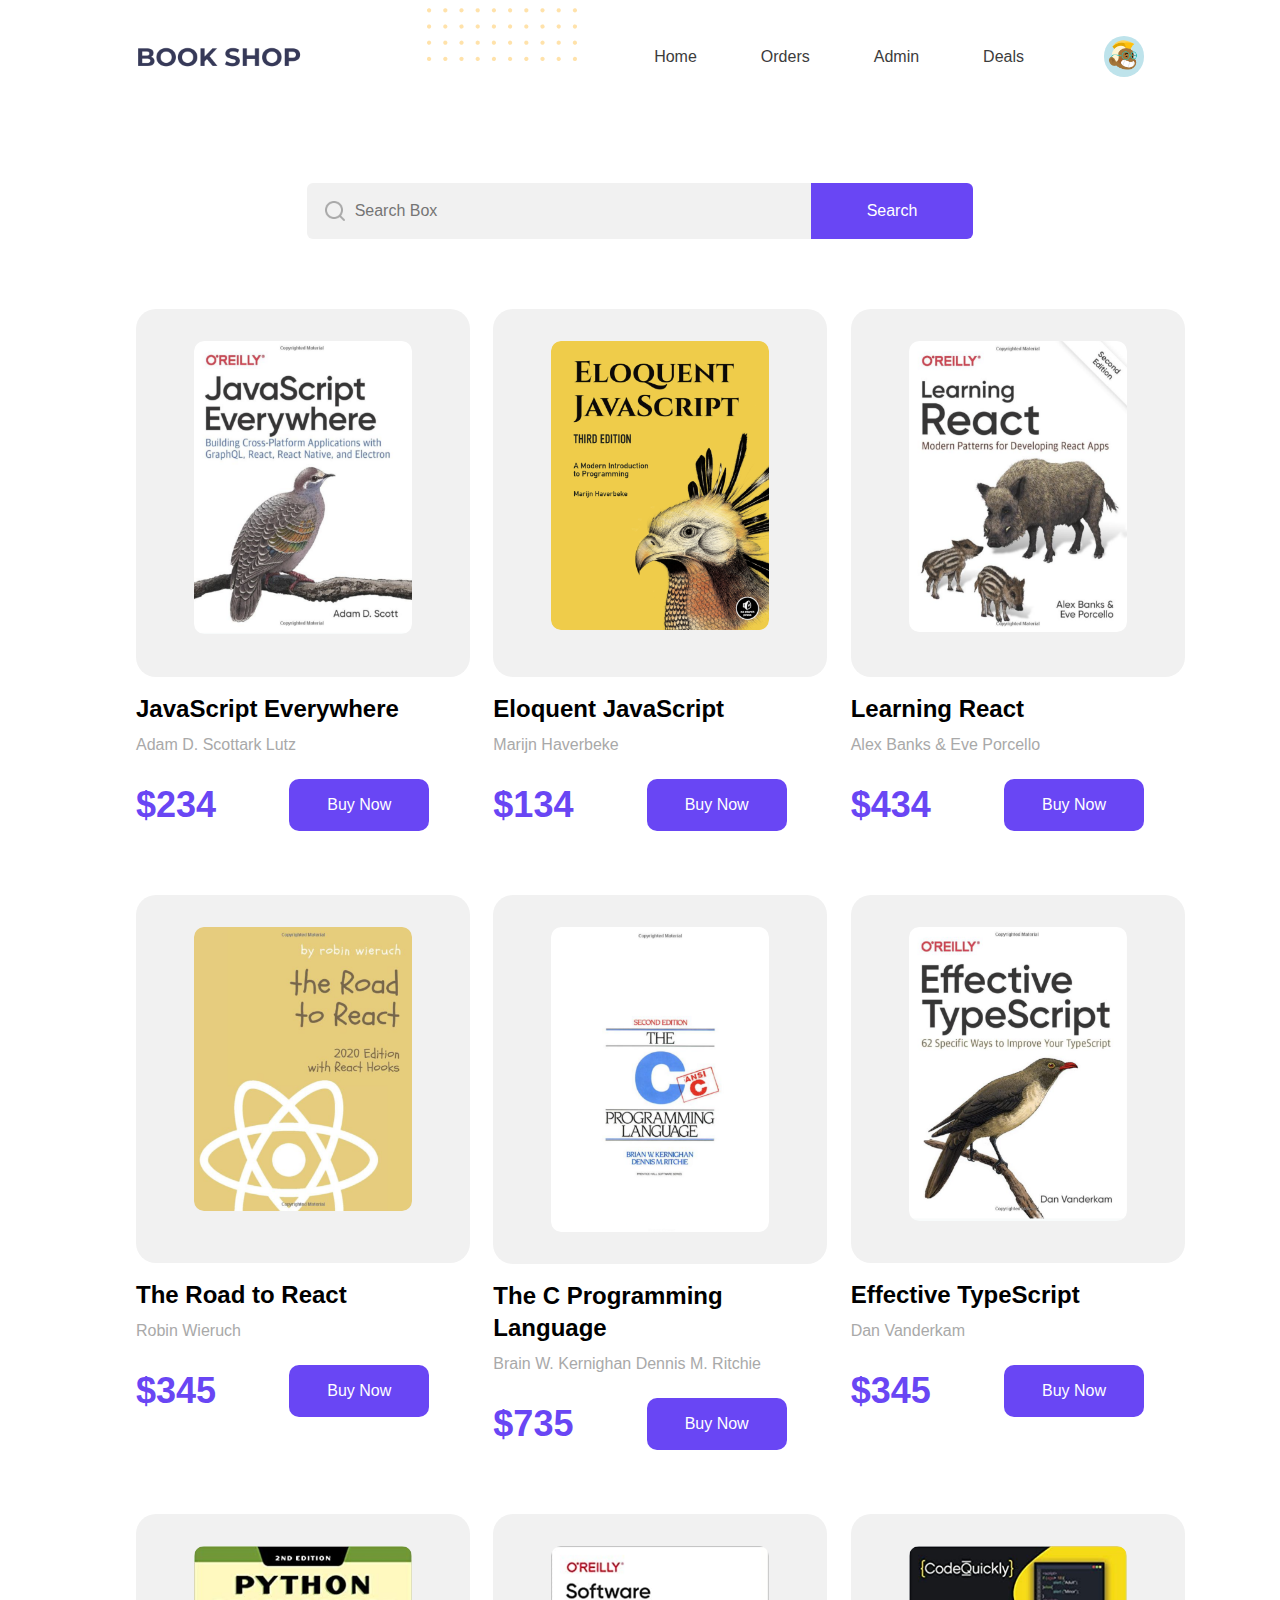
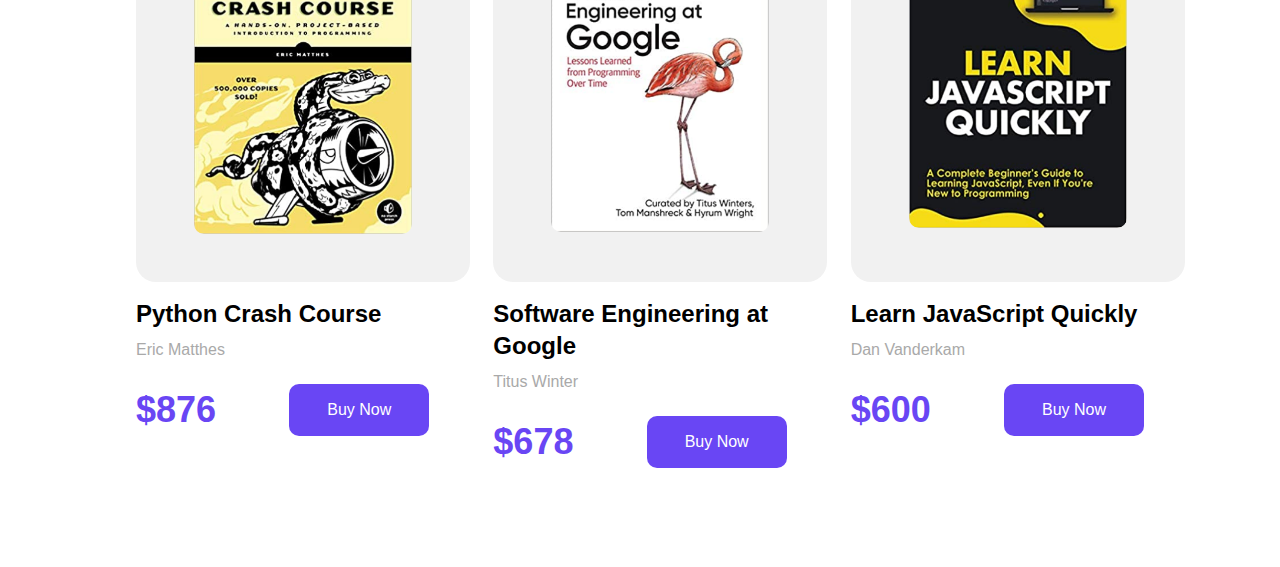
<file: index.html>
<!DOCTYPE html>
<html lang="en">

<head>
    <meta charset="UTF-8" />
    <meta name="viewport" content="width=device-width, initial-scale=1.0" />
    <title>Book Shop</title>
    <!-- <link rel="shortcut icon" href="./icons/Logo.png" type="image/x-icon"> -->

    <!-- Tailwind CDN link -->
    <script src="./tailwindOflineCSS.js"></script>
    <!-- <script src="https://cdn.tailwindcss.com"></script> -->

    <!-- Roboto & Montserrat Google Fonts -->
    <!-- <link rel="preconnect" href="https://fonts.googleapis.com">
    <link rel="preconnect" href="https://fonts.gstatic.com" crossorigin>
    <link
        href="https://fonts.googleapis.com/css2?family=Montserrat:wght@400;500;600;700;800&family=Roboto:wght@400;500;700&display=swap"
        rel="stylesheet"> -->

    <!-- avenir font -->
    <link rel="stylesheet" href="./fonts/avenir/AvenirLTStd-Roman.otf">
    <link rel="stylesheet" href="./fonts/avenir/AvenirLTStd-Book.otf">
    <link rel="stylesheet" href="./fonts/avenir/AvenirLTStd-Black.otf">

    <!-- Font Awesome -->
    <!-- <script src="https://kit.fontawesome.com/d7b7563d24.js" crossorigin="anonymous"></script> -->

    <!-- Custom CSS -->
    <link rel="stylesheet" href="./style.css">
</head>

<body class="md:px-20 xl:px-[8.5rem] px-3 mx-auto min-w-min font-roboto text-base">
    <header class="bg-white text-black">
        <img class="absolute left-1/3 w-1/4 md:w-auto -z-0" src="./icons/grids-top.png" alt="top grids">
        <nav class="py-9 flex justify-between">
            <a href="./index.html" class="flex gap-12 justify-start items-center md:w-1/2 font-medium">
                <img src="./icons/Logo.png" alt="Site Logo" height="31" width="166">
            </a>
            <div class="flex justify-end md:gap-10 xl:gap-20 md:items-center md:w-1/2 font-medium z-0">
                <ul id="links" class="md:flex hidden md:gap-8 xl:gap-16 text-light-dark">
                    <li><a class="min-w-max block" href="./index.html">Home</a></li>
                    <li><a class="min-w-max block" href="./checkOut.html">Orders</a></li>
                    <li><a class="min-w-max block" href="./admin_panel.html">Admin</a></li>
                    <li><a class="min-w-max block" href="./loading_page.html">Deals</a></li>
                </ul>
                <button id="loginBtn" class="border-0 rounded bg-blue text-white font-bold px-6 py-3"
                    onclick="login()">Login</button>
            </div>
        </nav>
    </header>
    <main>
        <section id="search-section">
            <form class="flex justify-center my-[70px]" action="#" method="get">
                <div class="flex items-center relative xl:w-1/2">
                    <img class="w-6 h-6 absolute left-4" src="./icons/search 1.png" alt="search">
                    <input class="border-0 w-full bg-light-gray py-4 rounded-s-md ps-12 leading-6 text-gray"
                        type="search" name="search" id="searchText" placeholder="Search Box">
                </div>
                <button class="bg-blue px-5 xl:px-14 py-4 text-white rounded-e-md border-0">Search</button>
            </form>
        </section>
        <section id="book-shelf-section" class="grid grid-cols-1 sm:grid-cols-2 md:grid-cols-3 gap-[30px] xl:gap-16 mb-[99px]">
            <div class="book" class="rounded-[20px] p-2 xl:p-5 shadow-xl">
                <figure class="bg-light-gray rounded-[20px] xl:min-w-[334px] xl:min-h-[368px] md:p-5 xl:px-12 xl:py-8">
                    <img class="w-11/12 mx-auto rounded-[10px]" src="./books/image 25.png" alt="book-19">
                </figure>
                <div class="mb-3 xl:mb-[22px]">
                    <h4 class="pt-4 font-bold text-xl md:text-lg xl:text-2xl">JavaScript Everywhere</h4>
                    <p class="pt-2 text-gray">Adam D. Scottark Lutz</p>
                </div>
                <div class="w-full flex justify-between items-center"><span
                        class="text-blue text-2xl xl:text-4xl font-black">$<span id="price-1">234</span></span><button
                        class="bg-blue py-2 xl:py-[14px] px-4 xl:px-[38px] rounded-[10px] text-white font-medium"
                        type="button">Buy Now</button></div>
            </div>
            <div class="book" class="rounded-[20px] p-2 xl:p-5 shadow-xl">
                <figure class="bg-light-gray rounded-[20px] xl:min-w-[334px] xl:min-h-[368px] md:p-5 xl:px-12 xl:py-8">
                    <img class="w-11/12 mx-auto rounded-[10px]" src="./books/image 19.png" alt="book-19">
                </figure>
                <div class="mb-3 xl:mb-[22px]">
                    <h4 class="pt-4 font-bold text-xl md:text-lg xl:text-2xl">Eloquent JavaScript</h4>
                    <p class="pt-2 text-gray">Marijn Haverbeke</p>
                </div>
                <div class="w-full flex justify-between items-center"><span
                        class="text-blue text-2xl xl:text-4xl font-black">$<span id="price-2">134</span></span><button
                        class="bg-blue py-2 xl:py-[14px] px-4 xl:px-[38px] rounded-[10px] text-white font-medium"
                        type="button">Buy
                        Now</button></div>
            </div>
            <div class="book" class="rounded-[20px] p-2 xl:p-5 shadow-xl">
                <figure class="bg-light-gray rounded-[20px] xl:min-w-[334px] xl:min-h-[368px] md:p-5 xl:px-12 xl:py-8">
                    <img class="w-11/12 mx-auto rounded-[10px]" src="./books/image 20.png" alt="book-19">
                </figure>
                <div class="mb-3 xl:mb-[22px]">
                    <h4 class="pt-4 font-bold text-xl md:text-lg xl:text-2xl">Learning React</h4>
                    <p class="pt-2 text-gray">Alex Banks & Eve Porcello</p>
                </div>
                <div class="w-full flex justify-between items-center"><span
                        class="text-blue text-2xl xl:text-4xl font-black">$<span id="price-3">434</span></span><button
                        class="bg-blue py-2 xl:py-[14px] px-4 xl:px-[38px] rounded-[10px] text-white font-medium"
                        type="button">Buy
                        Now</button></div>
            </div>
            <div class="book" class="rounded-[20px] p-2 xl:p-5 shadow-xl">
                <figure class="bg-light-gray rounded-[20px] xl:min-w-[334px] xl:min-h-[368px] md:p-5 xl:px-12 xl:py-8">
                    <img class="w-11/12 mx-auto rounded-[10px]" src="./books/image 21.png" alt="book-19">
                </figure>
                <div class="mb-3 xl:mb-[22px]">
                    <h4 class="pt-4 font-bold text-xl md:text-lg xl:text-2xl">The Road to React</h4>
                    <p class="pt-2 text-gray">Robin Wieruch</p>
                </div>
                <div class="w-full flex justify-between items-center"><span
                        class="text-blue text-2xl xl:text-4xl font-black">$<span id="price-4">345</span></span><button
                        class="bg-blue py-2 xl:py-[14px] px-4 xl:px-[38px] rounded-[10px] text-white font-medium"
                        type="button">Buy
                        Now</button></div>
            </div>
            <div class="book" class="rounded-[20px] p-2 xl:p-5 shadow-xl">
                <figure class="bg-light-gray rounded-[20px] xl:min-w-[334px] xl:min-h-[368px] md:p-5 xl:px-12 xl:py-8">
                    <img class="w-11/12 mx-auto rounded-[10px]" src="./books/image 22.png" alt="book-19">
                </figure>
                <div class="mb-3 xl:mb-[22px]">
                    <h4 class="pt-4 font-bold text-xl md:text-lg xl:text-2xl">The C Programming Language</h4>
                    <p class="pt-2 text-gray">Brain W. Kernighan Dennis M. Ritchie</p>
                </div>
                <div class="w-full flex justify-between items-center"><span
                        class="text-blue text-2xl xl:text-4xl font-black">$<span id="price-5">735</span></span><button
                        class="bg-blue py-2 xl:py-[14px] px-4 xl:px-[38px] rounded-[10px] text-white font-medium"
                        type="button">Buy
                        Now</button></div>
            </div>
            <div class="book" class="rounded-[20px] p-2 xl:p-5 shadow-xl">
                <figure class="bg-light-gray rounded-[20px] xl:min-w-[334px] xl:min-h-[368px] md:p-5 xl:px-12 xl:py-8">
                    <img class="w-11/12 mx-auto rounded-[10px]" src="./books/image 23.png" alt="book-19">
                </figure>
                <div class="mb-3 xl:mb-[22px]">
                    <h4 class="pt-4 font-bold text-xl md:text-lg xl:text-2xl">Effective TypeScript</h4>
                    <p class="pt-2 text-gray">Dan Vanderkam</p>
                </div>
                <div class="w-full flex justify-between items-center"><span
                        class="text-blue text-2xl xl:text-4xl font-black">$<span id="price-6">345</span></span><button
                        class="bg-blue py-2 xl:py-[14px] px-4 xl:px-[38px] rounded-[10px] text-white font-medium"
                        type="button">Buy
                        Now</button></div>
            </div>
            <div class="book" class="rounded-[20px] p-2 xl:p-5 shadow-xl">
                <figure class="bg-light-gray rounded-[20px] xl:min-w-[334px] xl:min-h-[368px] md:p-5 xl:px-12 xl:py-8">
                    <img class="w-11/12 mx-auto rounded-[10px]" src="./books/image 29.png" alt="book-19">
                </figure>
                <div class="mb-3 xl:mb-[22px]">
                    <h4 class="pt-4 font-bold text-xl md:text-lg xl:text-2xl">Python Crash Course</h4>
                    <p class="pt-2 text-gray">Eric Matthes</p>
                </div>
                <div class="w-full flex justify-between items-center"><span
                        class="text-blue text-2xl xl:text-4xl font-black">$<span id="price-7">876</span></span><button
                        class="bg-blue py-2 xl:py-[14px] px-4 xl:px-[38px] rounded-[10px] text-white font-medium"
                        type="button">Buy
                        Now</button></div>
            </div>
            <div class="book" class="rounded-[20px] p-2 xl:p-5 shadow-xl">
                <figure class="bg-light-gray rounded-[20px] xl:min-w-[334px] xl:min-h-[368px] md:p-5 xl:px-12 xl:py-8">
                    <img class="w-11/12 mx-auto rounded-[10px]" src="./books/image 30.png" alt="book-19">
                </figure>
                <div class="mb-3 xl:mb-[22px]">
                    <h4 class="pt-4 font-bold text-xl md:text-lg xl:text-2xl">Software Engineering at Google</h4>
                    <p class="pt-2 text-gray">Titus Winter</p>
                </div>
                <div class="w-full flex justify-between items-center"><span
                        class="text-blue text-2xl xl:text-4xl font-black">$<span id="price-8">678</span></span><button
                        class="bg-blue py-2 xl:py-[14px] px-4 xl:px-[38px] rounded-[10px] text-white font-medium"
                        type="button">Buy
                        Now</button></div>
            </div>
            <div class="book" class="rounded-[20px] p-2 xl:p-5 shadow-xl">
                <figure class="bg-light-gray rounded-[20px] xl:min-w-[334px] xl:min-h-[368px] md:p-5 xl:px-12 xl:py-8">
                    <img class="w-11/12 mx-auto rounded-[10px]" src="./books/image 31.png" alt="book-19">
                </figure>
                <div class="mb-3 xl:mb-[22px]">
                    <h4 class="pt-4 font-bold text-xl md:text-lg xl:text-2xl">Learn JavaScript Quickly</h4>
                    <p class="pt-2 text-gray">Dan Vanderkam</p>
                </div>
                <div class="w-full flex justify-between items-center"><span
                        class="text-blue text-2xl xl:text-4xl font-black">$<span id="price-9">600</span></span><button
                        class="bg-blue py-2 xl:py-[14px] px-4 xl:px-[38px] rounded-[10px] text-white font-medium"
                        type="button">Buy
                        Now</button></div>
            </div>
        </section>
    </main>
    <script src="./js/script.js"></script>
</body>

</html>
</file>
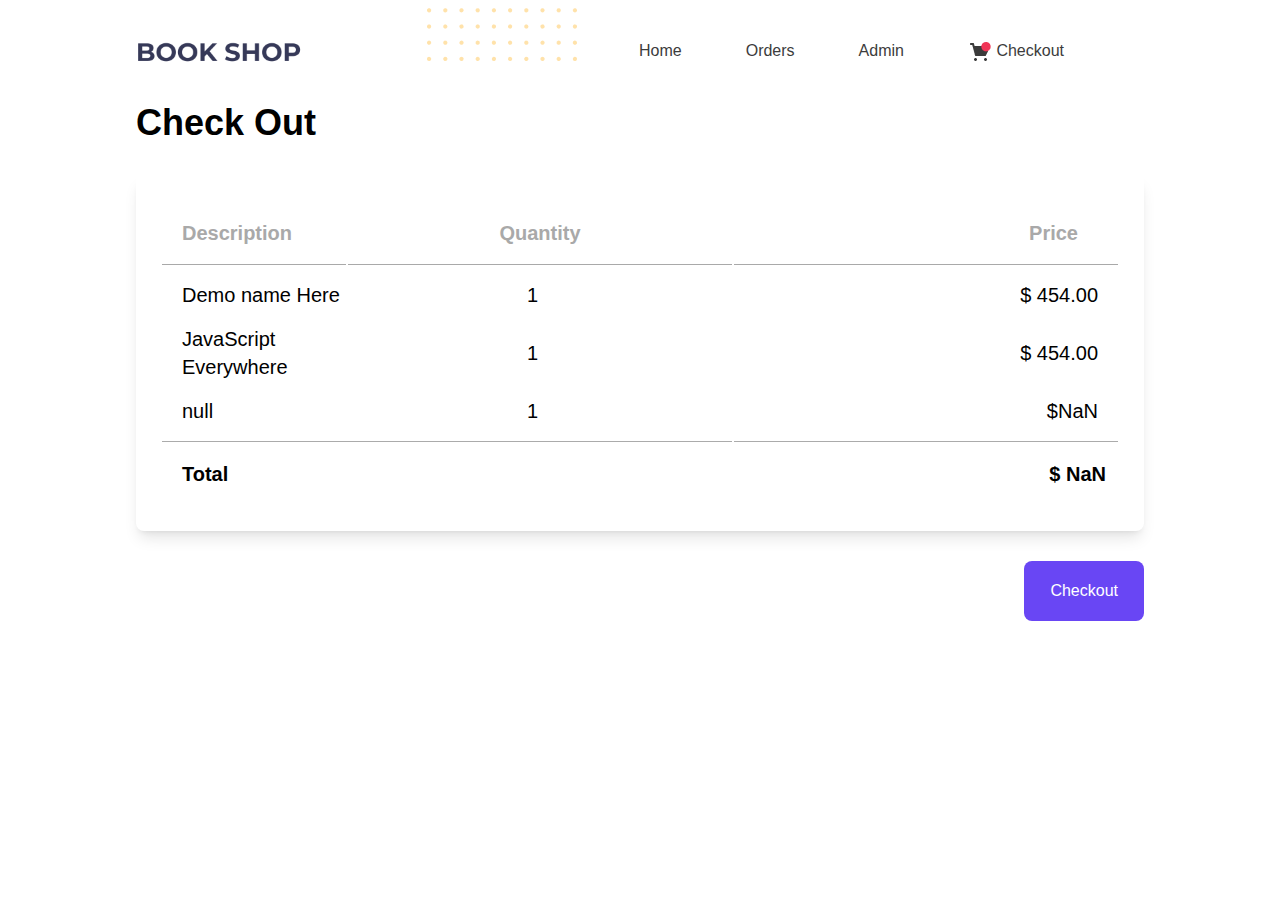
<file: checkOut.html>
<!DOCTYPE html>
<html lang="en">

<head>
    <meta charset="UTF-8" />
    <meta name="viewport" content="width=device-width, initial-scale=1.0" />
    <title>Book Shop</title>
    <link rel="shortcut icon" href="./icons/Logo.png" type="image/x-icon">

    <!-- Tailwind CDN link -->
    <script src="./tailwindOflineCSS.js"></script>
    <!-- <script src="https://cdn.tailwindcss.com"></script> -->

    <!-- Roboto & Montserrat Google Fonts -->
    <!-- <link rel="preconnect" href="https://fonts.googleapis.com">
    <link rel="preconnect" href="https://fonts.gstatic.com" crossorigin>
    <link
        href="https://fonts.googleapis.com/css2?family=Montserrat:wght@400;500;600;700;800&family=Roboto:wght@400;500;700&display=swap"
        rel="stylesheet"> -->

    <!-- avenir font -->
    <link rel="stylesheet" href="./fonts/avenir/AvenirLTStd-Roman.otf">
    <link rel="stylesheet" href="./fonts/avenir/AvenirLTStd-Book.otf">
    <link rel="stylesheet" href="./fonts/avenir/AvenirLTStd-Black.otf">

    <!-- Font Awesome -->
    <!-- <script src="https://kit.fontawesome.com/d7b7563d24.js" crossorigin="anonymous"></script> -->

    <!-- Custom CSS -->
    <link rel="stylesheet" href="./style.css">
</head>

<body class="md:px-20 xl:px-[8.5rem] px-3 mx-auto min-w-min font-roboto text-base">

    <header class="bg-white text-black">
        <img class="absolute left-1/3 w-1/4 md:w-auto -z-0" src="./icons/grids-top.png" alt="top grids">
        <nav class="py-9 flex justify-between">
            <a href="./index.html" class="flex gap-12 justify-start items-center w-1/2 font-medium">
                <img src="./icons/Logo.png" alt="Site Logo" height="31" width="166">
            </a>
            <div class="flex justify-end md:gap-10 xl:gap-20 md:items-center md:w-1/2 font-medium z-0">
                <ul id="links" class="md:flex hidden md:gap-5 xl:gap-16 text-light-dark">
                    <li><a class="min-w-max block" href="./index.html">Home</a></li>
                    <li><a class="min-w-max block" href="./checkOut.html">Orders</a></li>
                    <li><a class="min-w-max block" href="./admin_panel.html">Admin</a></li>
                    <li><a class="min-w-max block" href="#">Deals</a></li>
                </ul>
                <button id="loginBtn" class="w-10 h-auto rounded-full bg-[#BEE3EB]" onclick="login()"><img
                        src="./icons/Avatar face.png" alt="User Icon" class="max-w-[40px] xl:max-w-full"></button>
            </div>
        </nav>
    </header>

    <main>
        <section id="cart-section" class="w-full">
            <table class="w-full shadow-lg rounded-lg border-separate p-2 md:p-6">
                <caption class="caption-top text-start mb-8 font-bold text-4xl">Check Out</caption>
                <thead>
                    <tr class="h-16 pb-3 text-gray text-xl font-medium">
                        <th class="border-b text-start md:ps-5">Description</th>
                        <th class="border-b text-center">Quantity</th>
                        <th class="border-b md:pr-10 text-end">Price</th>
                    </tr>
                </thead>
                <tbody class="text-xl font-medium">
                    <tr id="2" class="h-14">
                        <td class="md:ps-5">Demo name Here</td>
                        <td class="text-center w-96"><input class="w-1/4 text-center" type="number" name="Quantity"
                                id="quantites" value="1"></td>
                        <td class="text-end w-96 md:pe-5">$ <span>454.00</span></td>
                    </tr>
                    <tr id="8" class="h-14">
                        <td class="md:ps-5">JavaScript Everywhere</td>
                        <td class="text-center w-96"><input class="w-1/4 text-center" type="number" name="Quantity"
                                id="quantites" value="1"></td>
                        <td class="text-end w-96 md:pe-5">$ <span>454.00</span></td>
                    </tr>
                </tbody>
                <tfoot>
                    <tr class="font-bold text-xl h-16 pt-3">
                        <td class="border-t border-borderGray md:ps-5" colspan="2">Total</td>
                        <td class="border-t border-borderGray w-96 text-end md:pr-3">$ <span id="TotalPrice"></span>
                        </td>
                    </tr>
                </tfoot>
            </table>
            <button class="bg-blue px-[26px] py-[18px] rounded-lg text-white float-right mt-[30px] font-medium"
                type="submit">Checkout</button>
        </section>
    </main>
    <script src="./js/script.js"></script>
</body>

</html>
</file>
<file: style.css>
* {
	padding: 0;
	margin: 0;
	box-sizing: border-box;
}


.font-montserret {
	font-family: 'Montserrat', sans-serif;
}

.font-roboto {
	font-family: 'Roboto', sans-serif;
}

.font-avenir {
	font-family: 'Avenir', sans-serif;
}
</file>
